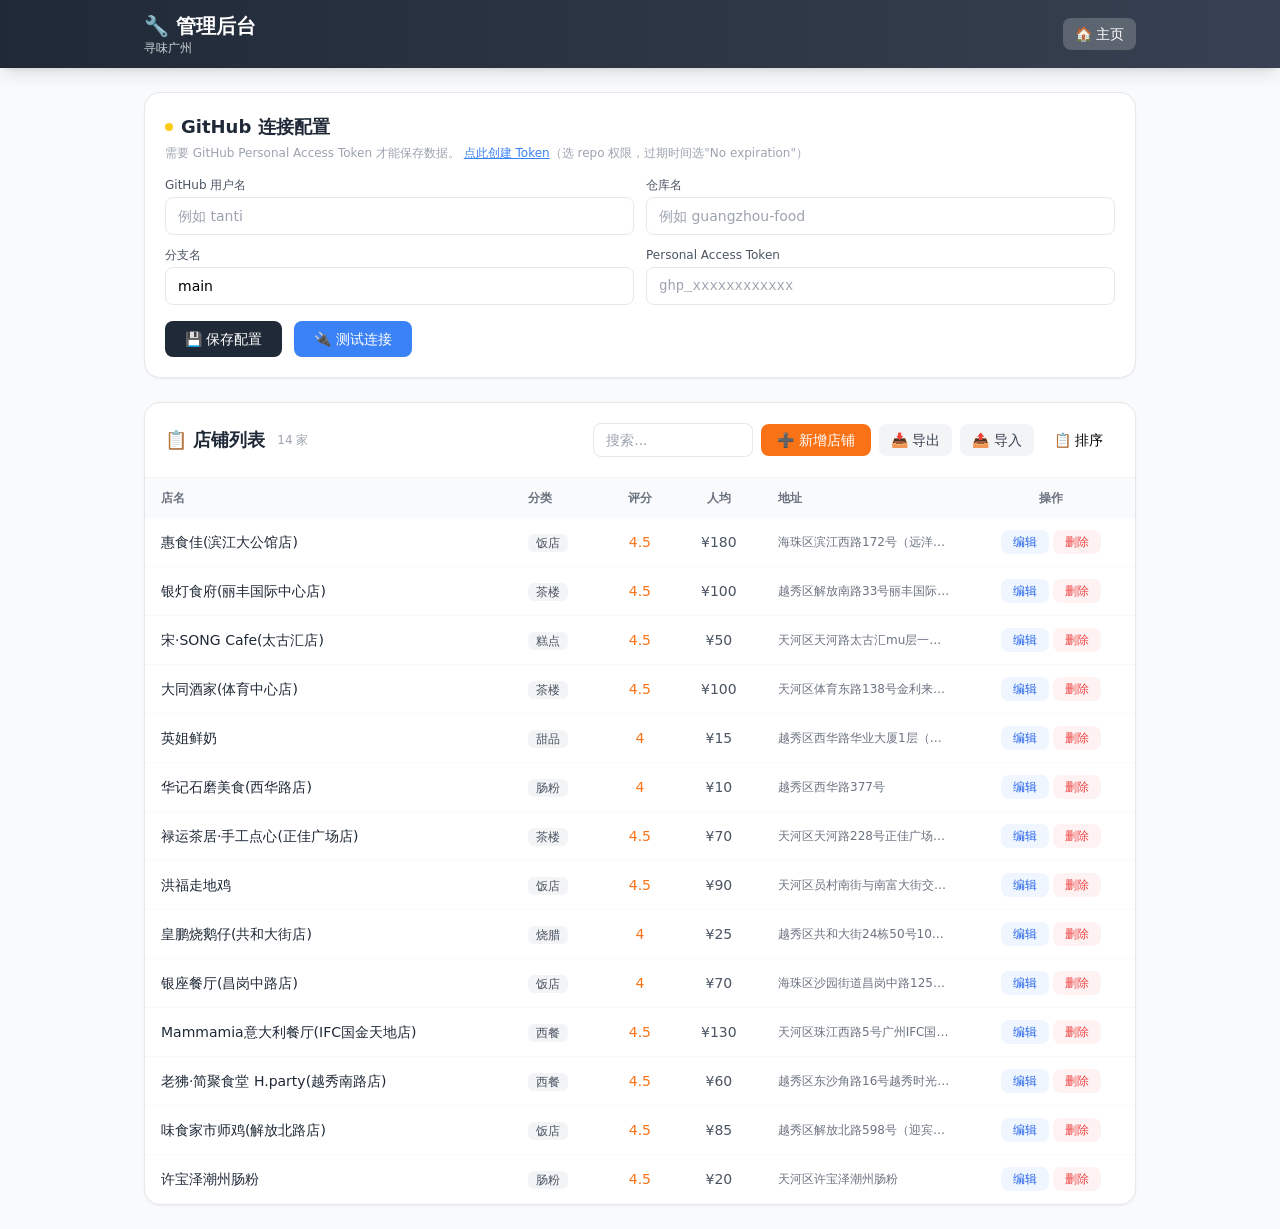
<file: admin.html>
<!DOCTYPE html>
<html lang="zh-CN">
<head>
  <meta charset="UTF-8">
  <meta name="viewport" content="width=device-width, initial-scale=1.0">
  <title>🔧 管理后台 - 广州美食地图</title>
  <link rel="stylesheet" href="tailwind.min.css">
  <link rel="stylesheet" href="style.css">
</head>
<body class="bg-gray-50 min-h-screen">

  <!-- Header -->
  <header class="bg-gradient-to-r from-gray-800 to-gray-700 text-white shadow-lg sticky top-0 z-40">
    <div class="max-w-5xl mx-auto px-4 py-3 flex items-center justify-between">
      <div>
        <h1 class="text-xl font-bold">🔧 管理后台</h1>
        <p class="text-gray-300 text-xs">寻味广州</p>
      </div>
      <div class="flex gap-2">
        <a href="index.html" class="bg-white/20 hover:bg-white/30 text-white px-3 py-1.5 rounded-lg text-sm transition">
          🏠 主页
        </a>
      </div>
    </div>
  </header>

  <div class="max-w-5xl mx-auto px-4 py-6 space-y-6">

    <!-- ===== GitHub 配置 ===== -->
    <section id="configSection" class="bg-white rounded-2xl shadow-sm p-5 border border-gray-200">
      <h2 class="text-lg font-bold text-gray-800 mb-1 flex items-center gap-2">
        <span class="w-2 h-2 rounded-full bg-yellow-400"></span>
        GitHub 连接配置
      </h2>
      <p class="text-xs text-gray-400 mb-4">
        需要 GitHub Personal Access Token 才能保存数据。
        <a href="https://github.com/settings/tokens/new?scopes=repo&description=gzfood-manager" target="_blank" rel="noopener"
           class="text-blue-500 underline">点此创建 Token</a>（选 repo 权限，过期时间选"No expiration"）
      </p>

      <div class="grid grid-cols-1 sm:grid-cols-2 gap-3 mb-4">
        <div>
          <label class="block text-xs font-medium text-gray-600 mb-1">GitHub 用户名</label>
          <input type="text" id="cfgOwner" placeholder="例如 tanti"
                 class="form-input w-full border border-gray-200 rounded-lg px-3 py-2 text-sm outline-none">
        </div>
        <div>
          <label class="block text-xs font-medium text-gray-600 mb-1">仓库名</label>
          <input type="text" id="cfgRepo" placeholder="例如 guangzhou-food"
                 class="form-input w-full border border-gray-200 rounded-lg px-3 py-2 text-sm outline-none">
        </div>
        <div>
          <label class="block text-xs font-medium text-gray-600 mb-1">分支名</label>
          <input type="text" id="cfgBranch" placeholder="main" value="main"
                 class="form-input w-full border border-gray-200 rounded-lg px-3 py-2 text-sm outline-none">
        </div>
        <div>
          <label class="block text-xs font-medium text-gray-600 mb-1">Personal Access Token</label>
          <input type="password" id="cfgToken" placeholder="ghp_xxxxxxxxxxxx"
                 class="form-input w-full border border-gray-200 rounded-lg px-3 py-2 text-sm outline-none font-mono">
        </div>
      </div>

      <div class="flex items-center gap-3 flex-wrap">
        <button id="btnSaveConfig" class="bg-gray-800 hover:bg-gray-900 text-white px-5 py-2 rounded-lg text-sm font-medium transition">
          💾 保存配置
        </button>
        <button id="btnTestConfig" class="bg-blue-500 hover:bg-blue-600 text-white px-5 py-2 rounded-lg text-sm font-medium transition">
          🔌 测试连接
        </button>
        <span id="configStatus" class="text-xs"></span>
      </div>
    </section>

    <!-- ===== 店铺列表 + 操作区 ===== -->
    <section class="bg-white rounded-2xl shadow-sm border border-gray-200 overflow-hidden">
      <div class="p-5 flex items-center justify-between flex-wrap gap-3 border-b border-gray-100">
        <div class="flex items-center gap-3">
          <h2 class="text-lg font-bold text-gray-800">📋 店铺列表</h2>
          <span id="adminShopCount" class="text-xs text-gray-400">0 家</span>
        </div>
        <div class="flex items-center gap-2 flex-wrap">
          <input type="text" id="adminSearchInput" placeholder="搜索..."
                 class="form-input border border-gray-200 rounded-lg px-3 py-1.5 text-sm outline-none w-40">
          <button id="btnNewShop" class="bg-orange-500 hover:bg-orange-600 text-white px-4 py-1.5 rounded-lg text-sm font-medium transition">
            ➕ 新增店铺
          </button>
          <button id="btnExport" class="bg-gray-100 hover:bg-gray-200 text-gray-700 px-3 py-1.5 rounded-lg text-sm transition">
            📥 导出
          </button>
          <button id="btnImport" class="bg-gray-100 hover:bg-gray-200 text-gray-700 px-3 py-1.5 rounded-lg text-sm transition">
            📤 导入
          </button>
          <button id="btnSortMode" class="bg-amber-100 hover:bg-amber-200 text-amber-700 px-3 py-1.5 rounded-lg text-sm font-medium transition">
            📋 排序
          </button>
          <input type="file" id="importFileInput" accept=".json" class="hidden">
        </div>
      </div>

      <!-- 手机端：卡片列表 -->
      <div id="shopListMobile" class="divide-y divide-gray-100 md:hidden">
        <p class="text-center text-gray-300 py-12 text-sm">暂无数据</p>
      </div>

      <!-- 桌面端：表格 -->
      <div class="overflow-x-auto hidden md:block">
        <table class="w-full text-sm" id="shopTable">
          <thead class="bg-gray-50 text-gray-500 text-xs uppercase">
            <tr>
              <th class="text-left px-4 py-3">店名</th>
              <th class="text-left px-4 py-3">分类</th>
              <th class="text-center px-4 py-3">评分</th>
              <th class="text-center px-4 py-3">人均</th>
              <th class="text-left px-4 py-3">地址</th>
              <th class="text-center px-4 py-3">操作</th>
            </tr>
          </thead>
          <tbody id="shopTableBody">
          </tbody>
        </table>
      </div>
    </section>

    <!-- ===== 排序模式 ===== -->
    <section id="sortSection" class="bg-white rounded-2xl shadow-sm border border-amber-200 hidden">
      <div class="p-4 flex items-center justify-between border-b border-amber-100 bg-amber-50/50 rounded-t-2xl">
        <div>
          <h2 class="text-lg font-bold text-amber-800">📋 拖拽排序</h2>
          <p class="text-xs text-amber-600 mt-0.5">拖动店铺左侧手柄调整顺序，完成后点「保存排序」</p>
        </div>
        <div class="flex gap-2">
          <button id="btnSaveSort" class="bg-amber-600 hover:bg-amber-700 text-white px-4 py-2 rounded-lg text-sm font-medium transition">
            💾 保存排序
          </button>
          <button id="btnExitSort" class="bg-gray-100 hover:bg-gray-200 text-gray-700 px-4 py-2 rounded-lg text-sm transition">
            退出
          </button>
        </div>
      </div>
      <div id="sortList" class="divide-y divide-gray-100">
        <!-- 动态填充 -->
      </div>
    </section>

    <!-- ===== 新增/编辑弹窗 ===== -->
    <div id="formModal" class="fixed inset-0 bg-black/50 z-50 hidden flex items-start justify-center p-4 pt-8 overflow-y-auto backdrop-blur-sm">
      <div class="bg-white rounded-2xl max-w-xl w-full shadow-2xl my-4">
        <div class="flex items-center justify-between p-5 border-b border-gray-100">
          <h3 id="formTitle" class="text-lg font-bold text-gray-800">新增店铺</h3>
          <button id="btnCloseForm" class="w-8 h-8 bg-gray-100 hover:bg-gray-200 rounded-full flex items-center justify-center text-gray-500 transition">
            ✕
          </button>
        </div>

        <form id="shopForm" class="p-5 space-y-4">
          <input type="hidden" id="formId">

          <div class="grid grid-cols-2 gap-4">
            <div class="col-span-2 sm:col-span-1">
              <label class="block text-xs font-medium text-gray-600 mb-1">店名 *</label>
              <input type="text" id="formName" required placeholder="例如：惠食佳"
                     class="form-input w-full border border-gray-200 rounded-lg px-3 py-2 text-sm outline-none">
            </div>
            <div class="col-span-2 sm:col-span-1">
              <label class="block text-xs font-medium text-gray-600 mb-1">分类 *</label>
              <select id="formCategory" required
                      class="form-input w-full border border-gray-200 rounded-lg px-3 py-2 text-sm outline-none bg-white">
                <option value="">请选择</option>
                <option value="茶楼">🫖 茶楼</option>
                <option value="饭店">🍚 饭店</option>
                <option value="肠粉">🥢 肠粉</option>
                <option value="烧腊">🔥 烧腊</option>
                <option value="甜品">🍧 甜品</option>
                <option value="糕点">🍰 糕点</option>
                <option value="西餐">🍝 西餐</option>
              </select>
            </div>
            <div>
              <label class="block text-xs font-medium text-gray-600 mb-1">评分 (0-5)</label>
              <input type="number" id="formRating" min="0" max="5" step="0.1" value="4.0"
                     class="form-input w-full border border-gray-200 rounded-lg px-3 py-2 text-sm outline-none">
            </div>
            <div>
              <label class="block text-xs font-medium text-gray-600 mb-1">人均 (¥)</label>
              <input type="number" id="formPrice" min="0" step="1" placeholder="例如：68"
                     class="form-input w-full border border-gray-200 rounded-lg px-3 py-2 text-sm outline-none">
            </div>
            <div class="col-span-2">
              <label class="block text-xs font-medium text-gray-600 mb-1">地址</label>
              <input type="text" id="formAddress" placeholder="例如：广州市越秀区xxx路"
                     class="form-input w-full border border-gray-200 rounded-lg px-3 py-2 text-sm outline-none">
            </div>
            <div>
              <label class="block text-xs font-medium text-gray-600 mb-1">纬度 (lat)</label>
              <input type="number" id="formLat" step="any" placeholder="23.1291"
                     class="form-input w-full border border-gray-200 rounded-lg px-3 py-2 text-sm outline-none">
            </div>
            <div>
              <label class="block text-xs font-medium text-gray-600 mb-1">经度 (lng)</label>
              <input type="number" id="formLng" step="any" placeholder="113.2644"
                     class="form-input w-full border border-gray-200 rounded-lg px-3 py-2 text-sm outline-none">
            </div>
            <div class="col-span-2">
              <label class="block text-xs font-medium text-gray-600 mb-1">图片管理</label>
              <div id="imagesContainer" class="space-y-3">
                <!-- 动态生成图片条目 -->
              </div>
              <button type="button" id="btnAddImage"
                      class="mt-2 px-4 py-1.5 bg-gray-100 hover:bg-gray-200 text-gray-600 rounded-lg text-sm transition w-full">
                ➕ 添加图片（最多5张）
              </button>
              <input type="file" id="formImageFile" accept="image/*" class="hidden">
            </div>
            <div class="col-span-2">
              <label class="block text-xs font-medium text-gray-600 mb-1">大众点评链接</label>
              <input type="url" id="formDianpingUrl" placeholder="https://www.dianping.com/shop/xxxxx"
                     class="form-input w-full border border-gray-200 rounded-lg px-3 py-2 text-sm outline-none">
            </div>
            <div class="col-span-2">
              <label class="block text-xs font-medium text-gray-600 mb-1">标签（逗号分隔）</label>
              <input type="text" id="formTags" placeholder="粤菜, 老字号, 推荐"
                     class="form-input w-full border border-gray-200 rounded-lg px-3 py-2 text-sm outline-none">
            </div>
            <div class="col-span-2">
              <label class="block text-xs font-medium text-gray-600 mb-1">备注</label>
              <textarea id="formNotes" rows="3" placeholder="你的探店心得..."
                        class="form-input w-full border border-gray-200 rounded-lg px-3 py-2 text-sm outline-none resize-y"></textarea>
            </div>
            <div>
              <label class="block text-xs font-medium text-gray-600 mb-1">探店日期</label>
              <input type="date" id="formVisitedDate"
                     class="form-input w-full border border-gray-200 rounded-lg px-3 py-2 text-sm outline-none">
            </div>
          </div>

          <div class="flex items-center gap-3 pt-2 border-t border-gray-100">
            <button type="submit" id="btnSubmitForm"
                    class="flex-1 bg-orange-500 hover:bg-orange-600 text-white font-medium py-3 rounded-xl transition shadow-md disabled:opacity-50 disabled:cursor-not-allowed">
              💾 保存到 GitHub
            </button>
            <button type="button" id="btnCancelForm"
                    class="px-6 py-3 bg-gray-100 hover:bg-gray-200 text-gray-700 rounded-xl font-medium transition">
              取消
            </button>
          </div>
        </form>
      </div>
    </div>

    <!-- ===== 确认删除弹窗 ===== -->
    <div id="deleteModal" class="fixed inset-0 bg-black/50 z-50 hidden flex items-center justify-center p-4 backdrop-blur-sm">
      <div class="bg-white rounded-2xl max-w-sm w-full shadow-2xl p-6 text-center">
        <p class="text-4xl mb-3">⚠️</p>
        <p class="text-lg font-bold text-gray-800 mb-1">确认删除？</p>
        <p id="deleteShopName" class="text-sm text-gray-500 mb-4"></p>
        <p class="text-xs text-red-400 mb-4">此操作通过 GitHub API 执行，删除后可通过 git 历史恢复</p>
        <div class="flex gap-3">
          <button id="btnCancelDelete" class="flex-1 px-4 py-2.5 bg-gray-100 hover:bg-gray-200 rounded-xl text-gray-700 font-medium transition">
            取消
          </button>
          <button id="btnConfirmDelete" class="flex-1 px-4 py-2.5 bg-red-500 hover:bg-red-600 rounded-xl text-white font-medium transition">
            确认删除
          </button>
        </div>
      </div>
    </div>
  </div>

  <script src="admin.js?v=4"></script>
</body>
</html>
</file>
<file: style.css>
/* ===== 卡片 ===== */

@keyframes cardFadeIn {
  from { opacity: 0; transform: translateY(24px); }
  to   { opacity: 1; transform: translateY(0); }
}

.shop-card {
  animation: cardFadeIn 0.5s cubic-bezier(0.22, 0.61, 0.36, 1) both;
  background: #fefcf8;
  border: 1px solid rgba(180,140,100,0.08);
  box-shadow:
    0 1px 2px rgba(0,0,0,0.03),
    0 4px 20px rgba(0,0,0,0.04);
  transition: transform 0.3s cubic-bezier(0.22, 0.61, 0.36, 1),
              box-shadow 0.3s ease;
}

.shop-card:nth-child(1) { animation-delay: 0.04s; }
.shop-card:nth-child(2) { animation-delay: 0.08s; }
.shop-card:nth-child(3) { animation-delay: 0.12s; }
.shop-card:nth-child(4) { animation-delay: 0.16s; }
.shop-card:nth-child(5) { animation-delay: 0.20s; }
.shop-card:nth-child(6) { animation-delay: 0.24s; }
.shop-card:nth-child(n+7) { animation-delay: 0.28s; }

.shop-card:hover {
  transform: translateY(-3px);
  box-shadow:
    0 2px 4px rgba(0,0,0,0.04),
    0 8px 30px rgba(0,0,0,0.08);
}

/* 卡片图片加载占位 */
.card-image {
  background: #faf5ed;
  aspect-ratio: 4 / 3;
  object-fit: cover;
}

/* 轮播 slide */
.carousel-slide {
  width: 100%;
  flex-shrink: 0;
  overflow: hidden;
  background: #faf5ed;
}

/* 图片已加载 → 清除占位 */
.img-loaded {
  background: transparent !important;
  animation: none !important;
}

/* 分类标签按钮 */
.category-btn {
  transition: all 0.25s ease;
  cursor: pointer;
  user-select: none;
  white-space: nowrap;
  backdrop-filter: blur(4px);
}

.category-btn:hover {
  transform: translateY(-1px);
  box-shadow: 0 2px 12px rgba(0,0,0,0.06);
}

.category-btn.active {
  background: #b45309 !important;
  color: white !important;
  border-color: #b45309 !important;
  box-shadow: 0 2px 12px rgba(180, 83, 9, 0.25);
}

/* 评分星星 */
.star-rating {
  color: #d97706;
  letter-spacing: 1.5px;
  font-size: 1.05em;
}

.star-full { color: #d97706; }

.star-half {
  position: relative;
  display: inline-block;
  color: #e5d5c0;
}

.star-half::after {
  content: '★';
  position: absolute;
  left: 0; top: 0;
  width: 50%;
  overflow: hidden;
  color: #d97706;
}

/* 详情弹窗滚动条 */
#detailModal > div::-webkit-scrollbar {
  width: 4px;
}
#detailModal > div::-webkit-scrollbar-thumb {
  background: #ddd;
  border-radius: 4px;
}

/* 弹窗打开时禁止页面滚动 */
body.modal-open {
  overflow: hidden;
}

/* 管理后台表单 */
.form-input {
  transition: border-color 0.2s, box-shadow 0.2s;
}

.form-input:focus {
  border-color: #f97316;
  box-shadow: 0 0 0 3px rgba(249, 115, 22, 0.1);
}

/* 拖拽排序 */
.sort-item {
  transition: background 0.15s, opacity 0.15s, transform 0.15s;
  user-select: none;
}
.sort-item.dragging { opacity: 0.4; transform: scale(0.97); }
.sort-item.drag-over { background: #fffbeb; border-top: 2px solid #f59e0b; }
.sort-item .cursor-grab { cursor: grab; }
.sort-item .cursor-grab:active { cursor: grabbing; }

/* 图片轮播（骨架屏样式见上方 .carousel-slide） */

.carousel-track {
  transition: transform 0.3s ease-out;
}

.carousel-btn {
  opacity: 0;
  transition: opacity 0.2s;
}

.card-carousel:hover .carousel-btn,
.modal-carousel:hover .carousel-btn {
  opacity: 1;
}

@media (max-width: 640px) {
  .carousel-btn {
    opacity: 1;
  }
}

/* Toast */
.toast {
  position: fixed;
  top: 24px;
  left: 50%;
  transform: translateX(-50%);
  padding: 10px 22px;
  border-radius: 999px;
  font-size: 14px;
  font-weight: 500;
  z-index: 100;
  animation: toastSlide 0.35s cubic-bezier(0.22, 0.61, 0.36, 1);
  box-shadow: 0 4px 24px rgba(0,0,0,0.12);
  max-width: 90vw;
  text-align: center;
  backdrop-filter: blur(8px);
}

@keyframes toastSlide {
  from { opacity: 0; transform: translateX(-50%) translateY(-16px); }
  to   { opacity: 1; transform: translateX(-50%) translateY(0); }
}

.toast.success { background: rgba(16,185,129,0.92); color: #fff; }
.toast.error   { background: rgba(239,68,68,0.92); color: #fff; }
.toast.info    { background: rgba(100,80,60,0.92); color: #fff; }

/* ===== 响应式 ===== */

/* 平板 */
@media (max-width: 768px) {
  .category-btn {
    font-size: 13px;
    padding: 7px 14px;
  }
}

/* 手机 */
@media (max-width: 640px) {
  body {
    font-size: 15px;
  }

  /* 分类按钮横滑 */
  #categoryTabs {
    flex-wrap: nowrap;
    overflow-x: auto;
    -webkit-overflow-scrolling: touch;
    scrollbar-width: none;
    padding-bottom: 4px;
  }
  #categoryTabs::-webkit-scrollbar { display: none; }

  #cardGrid {
    grid-template-columns: 1fr;
    gap: 16px;
  }

  .shop-card {
    border-radius: 20px;
  }

  .card-image {
    border-radius: 0; /* 卡片顶部圆角由 shop-card 控制 */
  }

  #detailModal > div {
    max-height: 92vh;
    margin: 12px;
    border-radius: 20px;
  }

  header h1 {
    font-size: 1.2rem;
    letter-spacing: 0.02em;
  }

  header {
    padding-top: env(safe-area-inset-top);
  }
}
</file>
